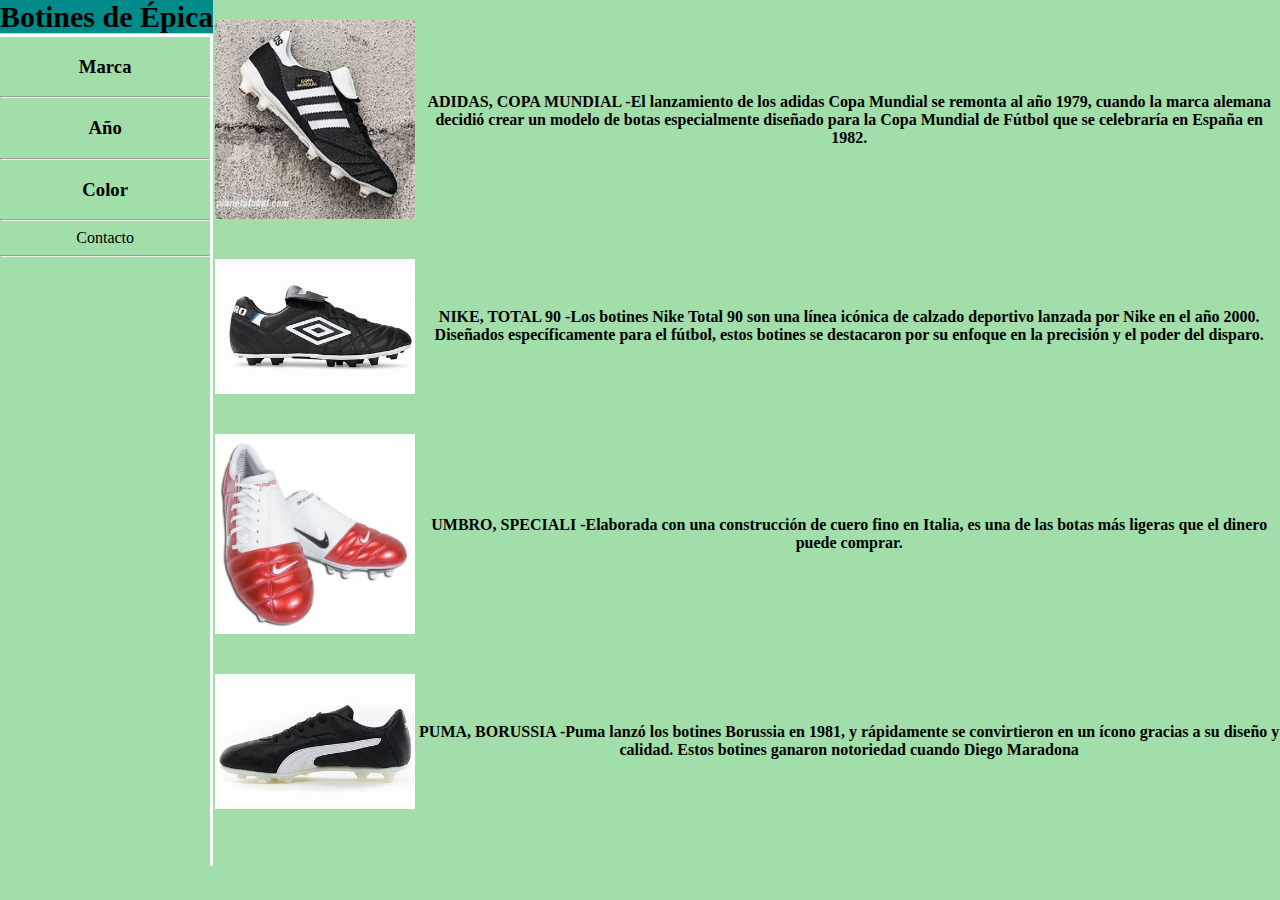
<file: index.html>
<!DOCTYPE html>
<html lang="esp">

<head>
    <meta name="keywords" content="BotinesDeEpica,futbol,botines de futbol,botas,adidas,nike">
    <meta name="description"
        content="Esta es una pagina en la que podes buscar cualquier botin de futbol que puedas imaginar">
    <link rel="stylesheet" href="./css/style.css">
    <link rel="shortcut icon" href="image/53188.png" type="image/x-icon">
    <meta charset="UTF-8">
    <meta name="viewport" content="width=device-width, initial-scale=1.0">
    <title>BotinesDeEpica</title>
</head>

<body>
    <section>
        <h1><a href="./index.html">Botines de Épica</a></h1>
        <article>
            <nav>
                <div class="MenuDeCostado">
                    <h3><a href="Page/Marca.html">Marca</a></h3>
                </div>
                <hr>
                <div class="MenuDeCostado">
                    <h3><a href="Page/Año.html">Año</a></h3>
                </div>
                <hr>
                <div class="MenuDeCostado">
                    <h3><a href="Page/color.html">Color</a></h3>
                </div>
                <hr>


                <div class="MenuDeCostado"><a href="Page/contacto.html">Contacto</a></div>
                <hr>
            </nav>
        </article>
    </section>

    <img class="fotoN1" src="./image/AdidasCopa.jpg">
    <img class="fotoN2" src="image/BotinesUmbro.jpg">
    <img class="fotoN3" src="./image/nikerojos.jpg">
    <img class="fotoN4" src="./image/PumaBorussia.jpg">

    <div class="DesBotinAdi">
        <h4>ADIDAS, COPA MUNDIAL -El lanzamiento de los adidas Copa Mundial se remonta al año 1979, cuando la marca
            alemana decidió crear un modelo de botas especialmente diseñado para la Copa Mundial de Fútbol que se
            celebraría en España en 1982.</h4>
    </div>
    <div class="DesBotNik">
        <h4>NIKE, TOTAL 90 -Los botines Nike Total 90 son una línea icónica de calzado deportivo lanzada por Nike en el
            año
            2000. Diseñados específicamente para el fútbol, estos botines se destacaron por su enfoque en la precisión y
            el
            poder del disparo.</h4>
    </div>
    <div class="DesbotUmb">
        <h4>UMBRO, SPECIALI -Elaborada con una construcción de cuero fino en Italia, es una de las botas más ligeras que
            el
            dinero puede comprar.</h4>
    </div>
    <div class="DesBotPum">
        <h4>PUMA, BORUSSIA -Puma lanzó los botines Borussia en 1981, y rápidamente se convirtieron en un ícono gracias a
            su
            diseño y calidad. Estos botines ganaron notoriedad cuando Diego Maradona</h4>
    </div>
</body>

</html>
</file>
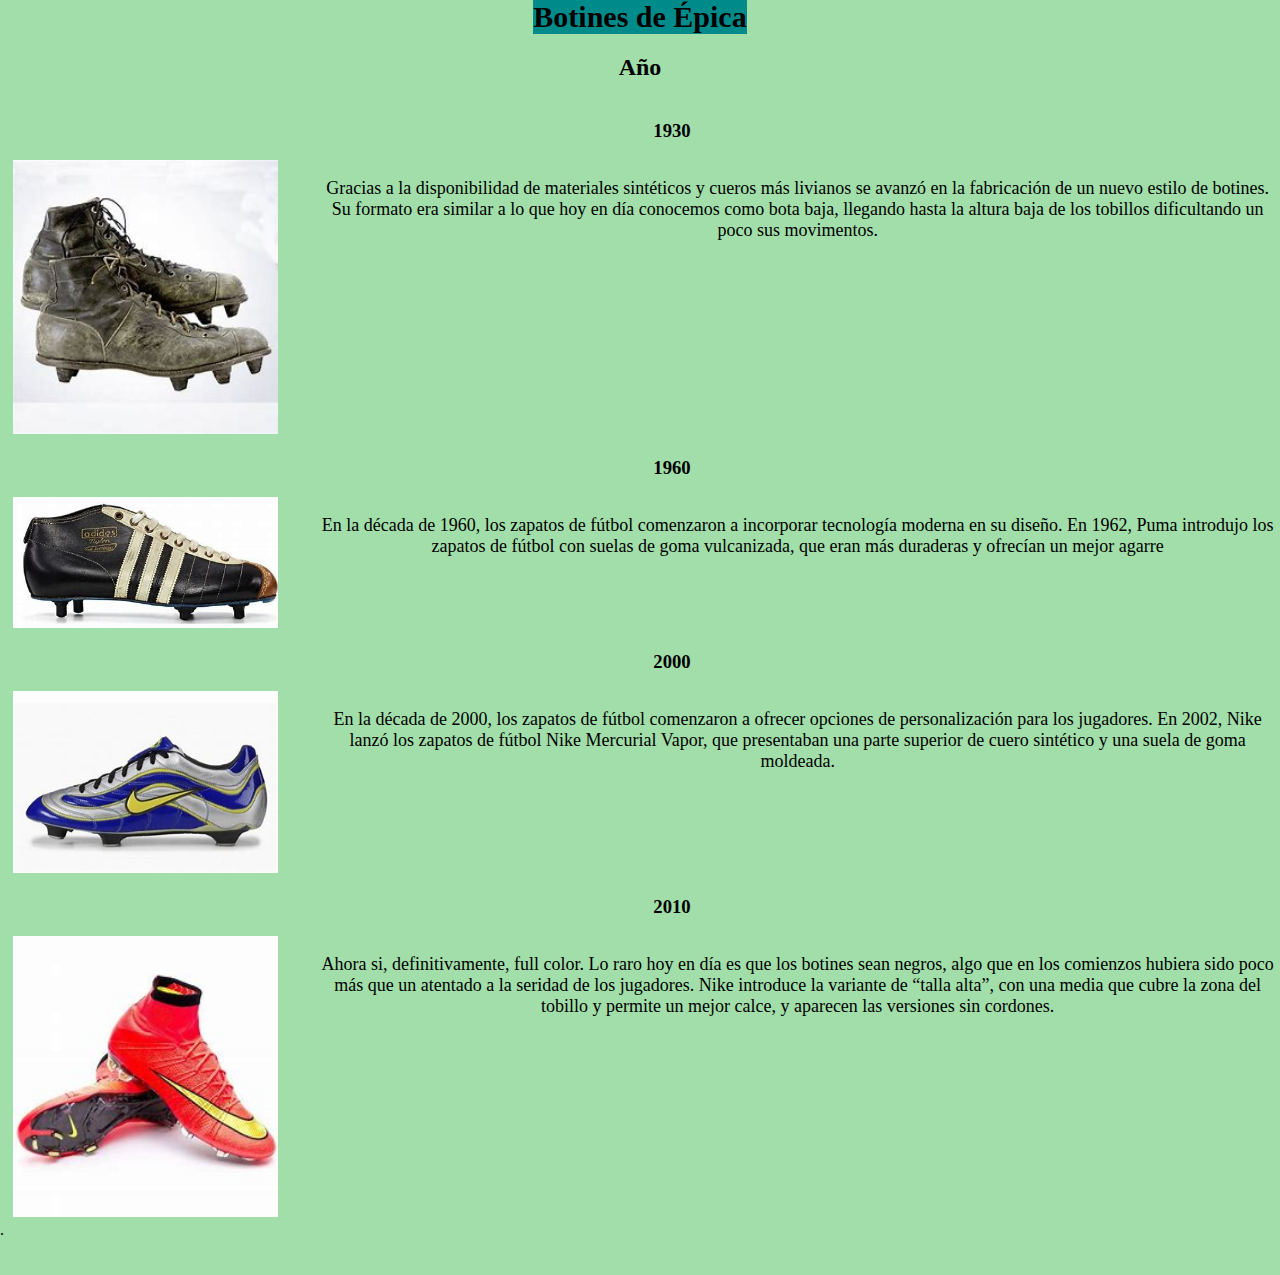
<file: Page/Año.html>
<!DOCTYPE html>
<html lang="esp">

<head>
    <meta name="keywords" content="botines,futbol,botines de futbol,botas,adidas,nike">
    <meta name="description"
        content="Esta es una pagina en la que podes buscar cualquier botin de futbol ordenado por decadas">
    <link rel="stylesheet" href="../css/stiloCOLOR.css">
    <link rel="shortcut icon" href="../image/53188.png" type="image/x-icon">
    <meta charset="UTF-8">
    <meta name="viewport" content="width=device-width, initial-scale=1.0">
    <title>Año | BotinesDeEpica</title>
</head>

<body>
    <h1><a href="../index.html">Botines de Épica</a></h1>
    .<h2>Año</h2>
    <br>
    <div class="arriba">
        <h3>1930</h3>
    </div>
    <div class="viejos"><img src="../image/Botines1930.jpg"></div>
    <div class="textouno">
        <p>Gracias a la disponibilidad de materiales sintéticos y cueros más livianos se avanzó en la fabricación de un
            nuevo estilo de botines. Su formato era similar a lo que hoy en día conocemos como bota baja, llegando hasta
            la
            altura baja de los tobillos dificultando un poco sus movimentos.</p>
    </div>
    <br>
    <div class="sesenta">
        <h3>1960</h3>
    </div>
    <div class="medios"><img src="../image/Botines1960.jpg"></div>
    <div class="textodos">
        <p>En la década de 1960, los zapatos de fútbol comenzaron a incorporar tecnología moderna en su diseño. En 1962,
            Puma introdujo los zapatos de fútbol con suelas de goma vulcanizada, que eran más duraderas y ofrecían un
            mejor
            agarre</p>
    </div>
    <br>
    <div class="cero">
        <h3>2000</h3>
    </div>
    <div class="nuevos"><img src="../image/Botines2000.jpg"></div>
    <div class="textotres">
        <p>En la década de 2000, los zapatos de fútbol comenzaron a ofrecer opciones de personalización para los
            jugadores.
            En 2002, Nike lanzó los zapatos de fútbol Nike Mercurial Vapor, que presentaban una parte superior de cuero
            sintético y una suela de goma moldeada.</p>
    </div>
    <br>
    <div class="diez">
        <h3>2010</h3>
    </div>
    <div class="futu"><img src="../image/Botines2010.jpg"></div>
    <div class="textocuatro">
        <p>Ahora si, definitivamente, full color. Lo raro hoy en día es que los botines sean negros, algo que en los
            comienzos hubiera sido poco más que un atentado a la seridad de los jugadores. Nike introduce la variante de
            “talla alta”, con una media que cubre la zona del tobillo y permite un mejor calce, y aparecen las versiones
            sin
            cordones. </p>
    </div>
</body>

</html>
</file>
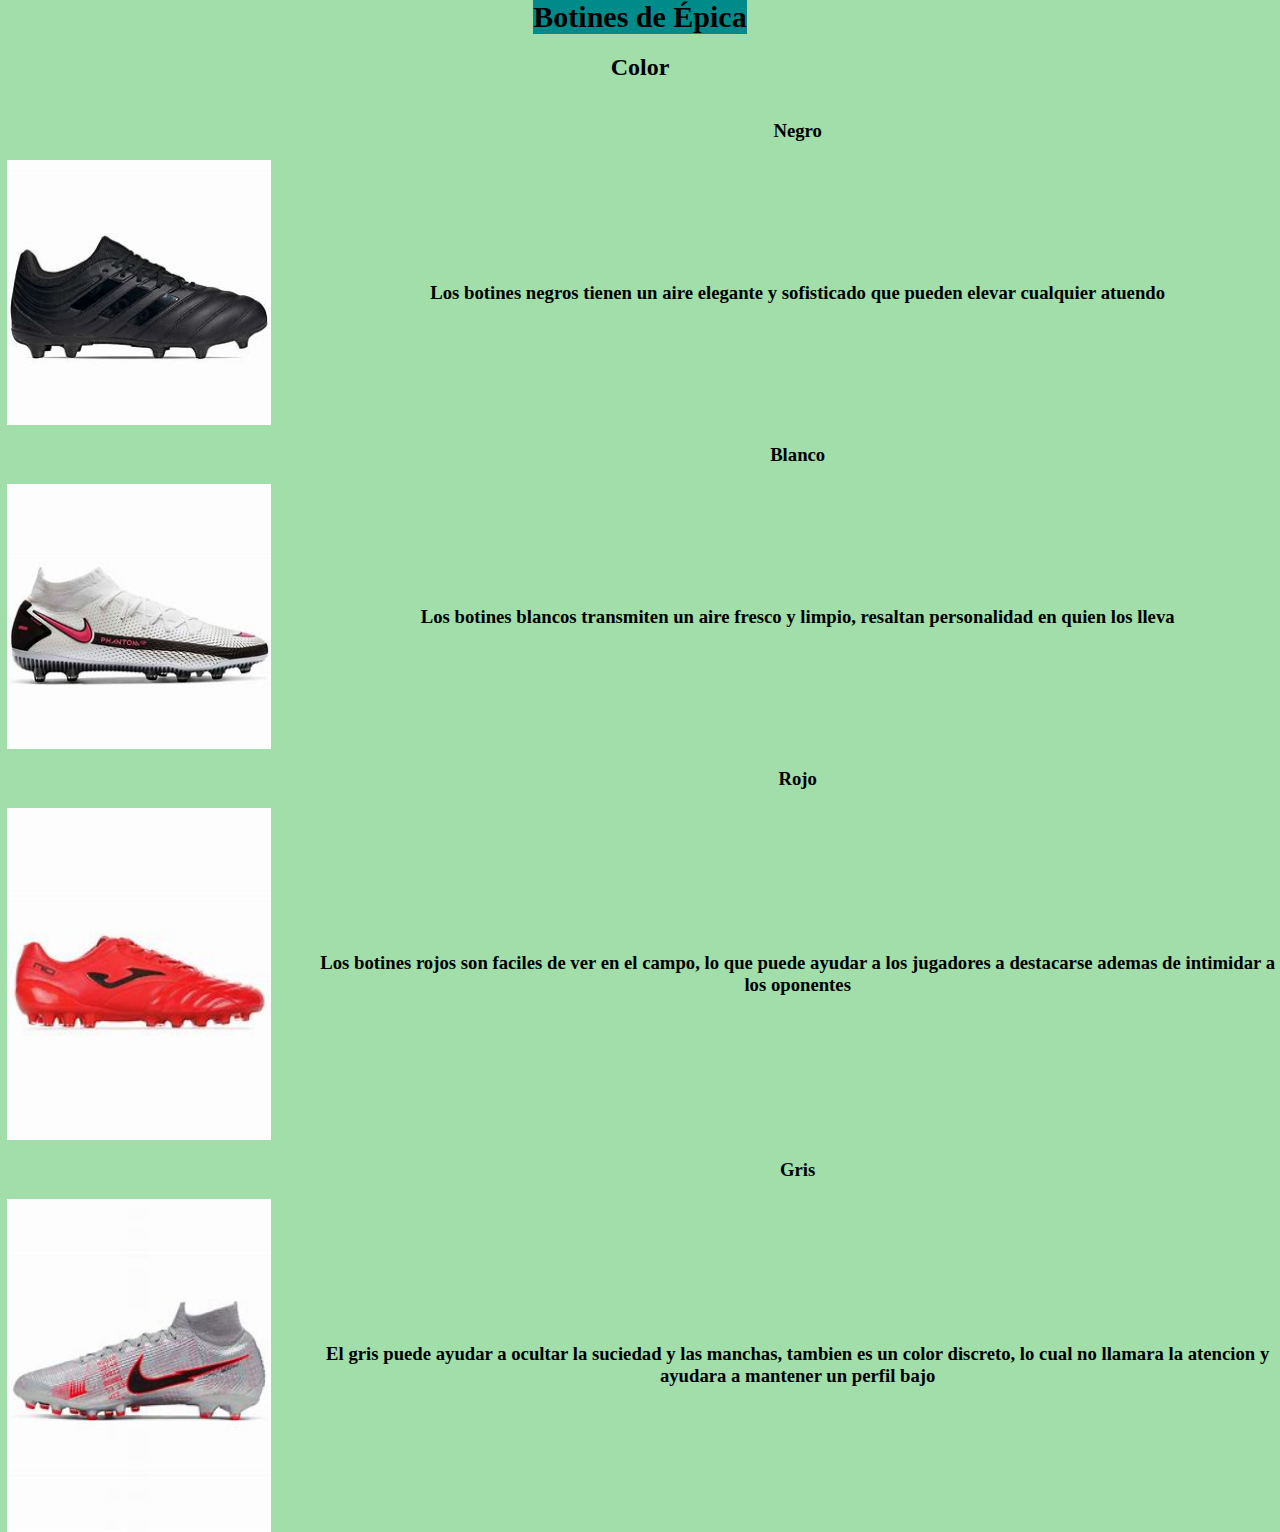
<file: Page/color.html>
<!DOCTYPE html>
<html lang="esp">

<head>
    <meta name="keywords" content="marcas,botines,futbol,botines de futbol,botas,adidas,nike">
    <meta name="description"
        content="Esta es una pagina en la que podes buscar cualquier botin de futbol que puedas ordenado por colores">
    <link rel="stylesheet" href="../css/stiloCOLOR.css">
    <link rel="shortcut icon" href="../image/53188.png" type="image/x-icon">
    <meta charset="UTF-8">
    <meta name="viewport" content="width=device-width, initial-scale=1.0">
    <title>Color | BotinesDeEpica</title>
</head>

<body>
    <h1><a href="../index.html">Botines de Épica</a></h1>
    <h2>Color</h2>
    <br><br>
    <h3>Negro</h3>
    <img src="../image/2BotinNegro.jpg">
    <h3>Los botines negros tienen un aire elegante y sofisticado que pueden elevar cualquier atuendo</h3>
    <br>
    <h3>Blanco</h3>
    <img src="../image/2BotinBlanco.png">
    <h3>Los botines blancos transmiten un aire fresco y limpio, resaltan personalidad en quien los lleva</h3>
    <br>
    <h3>Rojo</h3>
    <img src="../image/2BotinRojo.jpg">
    <h3>Los botines rojos son faciles de ver en el campo, lo que puede ayudar a los jugadores a destacarse ademas de
        intimidar a los oponentes</h3>
    <br>
    <h3>Gris</h3>
    <img src="../image/2BotinGris.jpg">
    <h3>El gris puede ayudar a ocultar la suciedad y las manchas, tambien es un color discreto, lo cual no llamara la
        atencion y ayudara a mantener un perfil bajo</h3>
</body>

</html>
</file>
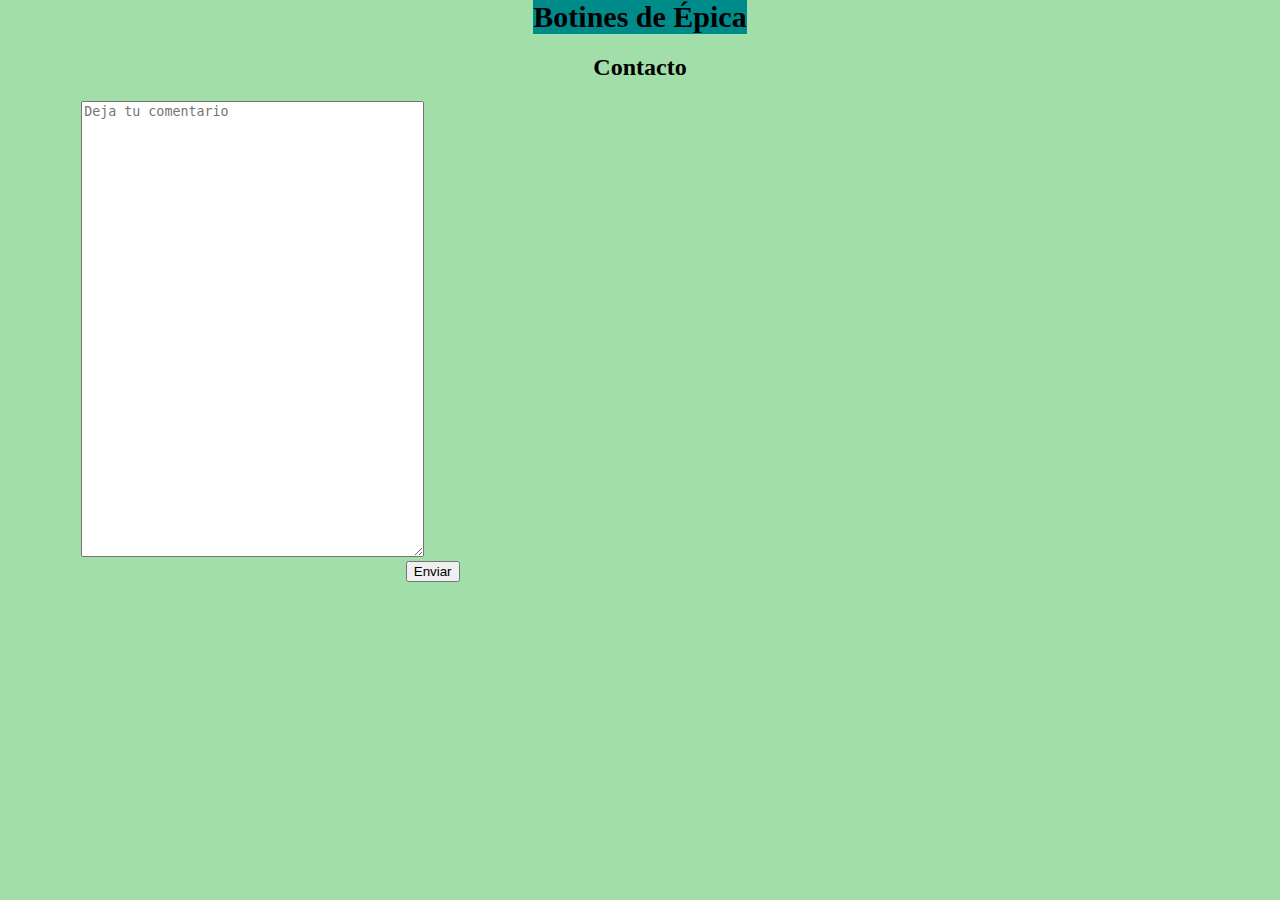
<file: Page/contacto.html>
<!DOCTYPE html>
<html lang="esp">

<head>
    <meta name="keywords" content="BotinesDeEpica,contacto,comentario">
    <meta name="description" content="Esta es la seccion para poder dejar comentarios">
    <link rel="stylesheet" href="../css/stiloMarca.css">
    <link rel="shortcut icon" href="../image/53188.png" type="image/x-icon">
    <meta charset="UTF-8">
    <meta name="viewport" content="width=device-width, initial-scale=1.0">
    <title>Contacto | BotinesDeEpica</title>
</head>

<body>
    <h1><a href="../index.html">Botines de Épica</a></h1>
    <h2>Contacto</h2>
    <form action="#" method="GET">
        <textarea rows="30" cols="40" placeholder="Deja tu comentario"></textarea><br>
        <input type="submit" value="Enviar">
    </form>
</body>

</html>
</file>
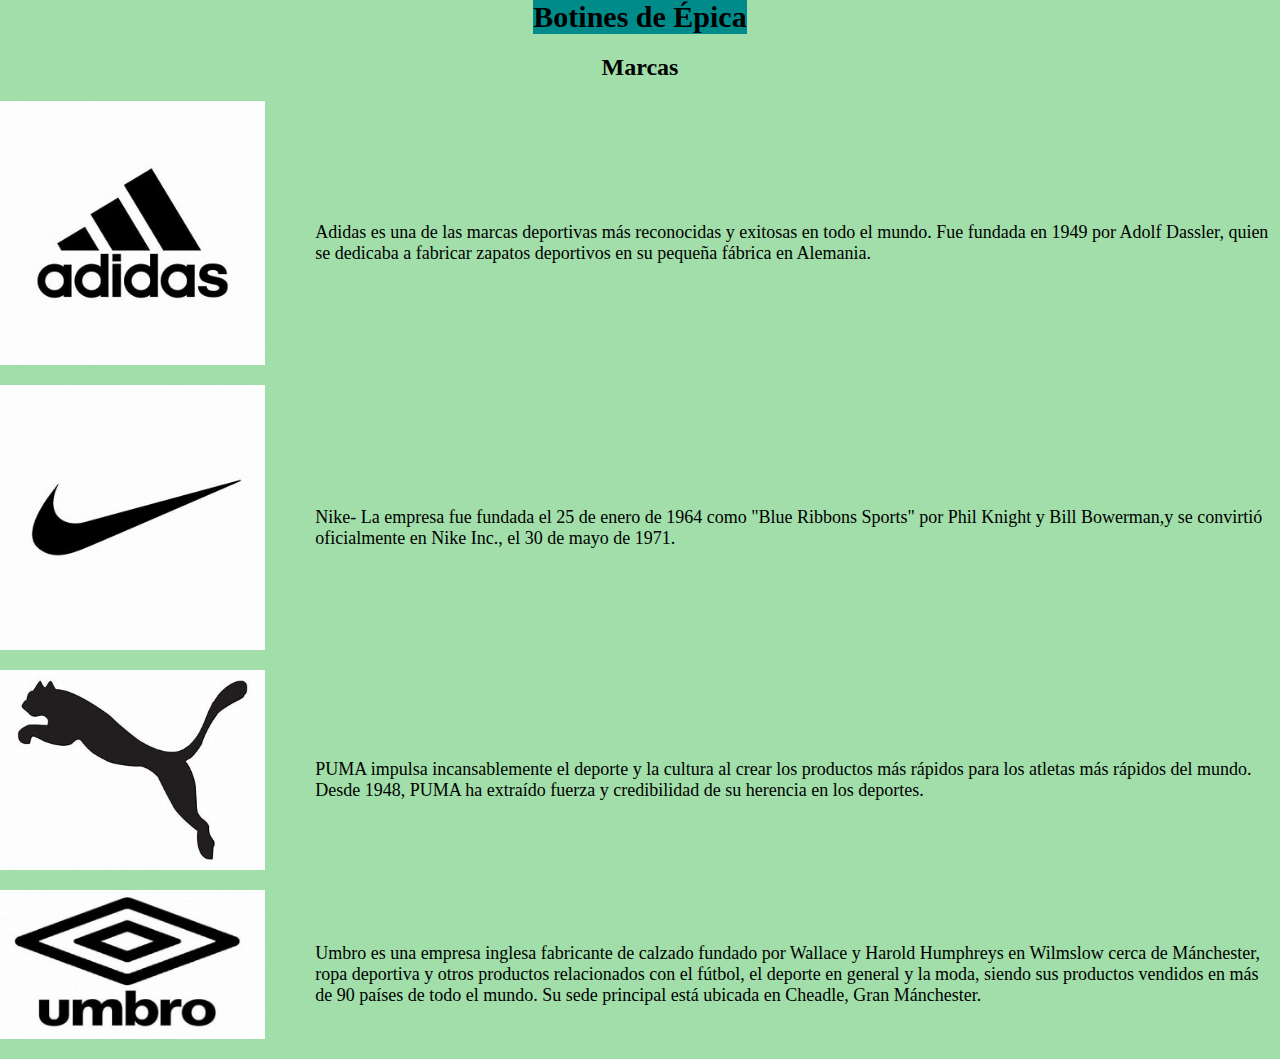
<file: Page/Marca.html>
<!DOCTYPE html>
<html lang="esp">

<head>
    <meta name="keywords" content="marcas,botines,futbol,botines de futbol,botas,adidas,nike">
    <meta name="description"
        content="Esta es una pagina en la que podes buscar cualquier botin de futbol que puedas ordenado por marcas">
    <link rel="stylesheet" href="../css/stiloMarca.css">
    <link rel="shortcut icon" href="../image/53188.png" type="image/x-icon">
    <meta charset="UTF-8">
    <meta name="viewport" content="width=device-width, initial-scale=1.0">
    <title>Marcas | BotinesDeEpica</title>
</head>

<body>
    <h1><a href="../index.html">Botines de Épica</a></h1>
    <h2>Marcas</h2>

    <img class="LogoN1" src="../image/logoadidasth.jpg">
    <p>Adidas es una de las marcas deportivas más reconocidas y exitosas en todo el mundo. Fue fundada en 1949 por Adolf
        Dassler, quien se dedicaba a fabricar zapatos deportivos en su pequeña fábrica en Alemania.</p>
    <img class="LogoN2" src="../image/LOGONIKEth.jpg">
    <p>Nike- La empresa fue fundada el 25 de enero de 1964 como "Blue Ribbons Sports" por Phil Knight y Bill Bowerman,y
        se convirtió oficialmente en Nike Inc., el 30 de mayo de 1971. </p>
    <img class="LogoN3" src="../image/LOGOPUMAth.jpg">
    <p>PUMA impulsa incansablemente el deporte y la cultura al crear los productos más rápidos para los atletas más
        rápidos del mundo. Desde 1948, PUMA ha extraído fuerza y credibilidad de su herencia en los deportes.</p>
    <img class="LogoN4" src="../image/LOGOUMBROcambioth.jpg">
    <p>Umbro es una empresa inglesa fabricante de calzado fundado por Wallace y Harold Humphreys en Wilmslow
        cerca de Mánchester, ropa deportiva y otros productos relacionados con el fútbol, el deporte en general y la
        moda, siendo sus productos vendidos en más de 90 países de todo el mundo. Su sede principal está ubicada en
        Cheadle, Gran Mánchester.</p>
</body>

</html>
</file>
<file: css/style.css>
body {
  display: inline-flex;
  font-family: Georgia, "Times New Roman", Times, serif;
  background-color: rgb(161, 222, 169);
  padding: 0px;
  margin: 0px;
  width: 100%;
  align-items: normal;
}

section h1 {
  display: inline;
  font-size: 30px;
  width: 40%;
}

article {
  margin-top: 0%;
  margin-left: 0%;
  margin-bottom: 0%;
  border-right: solid white;
  border-top: solid white;
  height: 100%;
}

img {
  width: 200px;
  margin: 1%;
  margin-top: 20px;
  margin-bottom: 20px;
  margin-right: 5px;
}

h1 {
  background-color: darkcyan;
}

h4 {
  text-align: center;
  align-self: center;
}

div {
  align-self: center;
  text-align: center;
}

.MenuDeCostado {
  text-decoration: none;
}

a {
  text-decoration: none;
  color: black;
}

img {
  display: flex;
  flex-direction: column;
}

body {
  display: grid;
  grid-template-areas: "navega foto1 desc1" "navega foto2 desc2" "navega foto3 desc3" "navega foto4 desc4";
  grid-template-rows: auto;
}

h1 {
  grid-area: titulo;
}

section {
  grid-area: navega;
}

.fotoN1 {
  grid-area: foto1;
}

.fotoN2 {
  grid-area: foto2;
}

.fotoN3 {
  grid-area: foto3;
}

.fotoN4 {
  grid-area: foto4;
}

.DesBotinAdi {
  grid-area: desc1;
}

.DesBotNik {
  grid-area: desc2;
}

.DesbotUmb {
  grid-area: desc3;
}

.DesBotPum {
  grid-area: desc4;
}

@media (min-width:566px) and (max-width: 768px) {
  body {
    display: grid;
    grid-template-areas: "titulo titulo" "navega navega" "foto1 desc1" "foto2 desc2" "foto3 desc3" "foto4 desc4";
  }

}

@media screen and (max-width: 566px) {
  body {
    display: grid;
    grid-template-areas: "titulo " "navega " "foto1 " "desc1" "foto2 " "desc2" "foto3" "desc3" "foto4" "desc4";
  }

  img {
    padding-left: 13%;
  }

  h1 {
    grid-area: titulo;
  }

  article {
    grid-area: navega;
  }

  .fotoN1 {
    grid-area: foto1;
  }

  .fotoN2 {
    grid-area: foto3;
  }

  .fotoN3 {
    grid-area: foto2;
  }

  .fotoN4 {
    grid-area: foto4;
  }

  img {
    margin-top: 2px;
    margin-bottom: 2px;
    margin-left: 10%;
    margin-right: 10%;
    align-items: center;
  }

  .fotoN1 {
    margin-top: 60px;
  }

  nav {
    text-align: center;
  }
}
</file>
<file: css/stiloCOLOR.css>
body {
  display: inline;
  font-family: Georgia, 'Times New Roman', Times, serif;
  background-color: rgb(161, 222, 169);
  padding: 0px;
  margin: 0px;
  width: 100%;
  align-items: normal;
}

h1 {
  display: inline;
  justify-self: center;
  font-size: 30px;

  background-color: darkcyan;
  text-decoration: none;
  display: block;
  margin-top: 0%;
  margin-left: 0%;
  margin-bottom: 0%;

}

h2 {
  justify-self: center;

}







a {
  text-decoration: none;
  color: black;

}



img {
  width: 7cm;
  justify-self: center;
  align-self: center;
  margin-left: 5%;
}

h1 {
  grid-area: titulo;
}

h2 {
  grid-area: subt;
}

.arriba {
  grid-area: tope;
}

.sesenta {
  grid-area: milnuevese;
}

.cero {
  grid-area: dosmil;
}

.diez {
  grid-area: ten;
}

.viejos {
  grid-area: foto1;
}

.medios {
  grid-area: foto2;
}

.nuevos {
  grid-area: foto3;
}

.futu {
  grid-area: foto4;
}

.textouno {
  grid-area: text1;
}

.textodos {
  grid-area: text2;
}

.textotres {
  grid-area: text3;
}

.textocuatro {
  grid-area: text4;
}

body {
  display: grid;
  grid-template-areas:
    "titulo titulo "
    "subt subt "
    "tope tope"
    "foto1 text1"
    "milnuevese milnuevese"
    "foto2 text2"
    "dosmil dosmil"
    "foto3 text3"
    "ten ten"
    "foto4 text4"

}

p {
  align-self: center;
  text-align: center;
  align-items: center;
  justify-content: center;
}

@media screen and (max-width: 500px) {
  body {
    display: grid;
    grid-template-areas:
      "titulo"
      "subt"
      "tope"
      "foto1"
      "text1"
      "milnuevese"
      "foto2"
      "text2"
      "dosmil"
      "foto3"
      "text3"
      "ten"
      "foto4"
      "text4"
  }
}

h3 {
  align-self: center;
  text-align: center;
  font-family: 'Times New Roman', Times, serif;
  margin-left: 5%;
}

img {
  align-content: center;
}

p {
  font-size: large;
  margin-left: 5%;
  align-self: center;
  font-family: 'Times New Roman', Times, serif;
}
</file>
<file: css/stiloMarca.css>
body {
  display: inline;
  font-family: Georgia, 'Times New Roman', Times, serif;
  background-color: rgb(161, 222, 169);
  padding: 0px;
  margin: 0px;
  width: 100%;
  align-items: normal;
}

h1 {
  display: inline;
  justify-self: center;
  font-size: 30px;

  background-color: darkcyan;
  text-decoration: none;
  display: block;
  margin-top: 0%;
  margin-left: 0%;
  margin-bottom: 0%;

}

h2 {
  justify-self: center;

}

h3 {
  justify-self: auto;

}


a {
  text-decoration: none;
  color: black;

}

body {
  display: grid;
  grid-template-areas:
    "titulo titulo"
    "subt subt"
    "adi nik"
    "pum umb"
}

img {
  width: 7cm;
  justify-self: center;
  margin-bottom: 20px;
}

h1 {
  grid-area: titulo;
}

h2 {
  grid-area: subt;
}



@media screen and (max-width: 500px) {
  body {
    display: grid;
    grid-template-areas:
      "titulo "
      "subt "
      "adi "
      "nik "
      "pum "
      "umb "
  }
}

img {
  justify-content: center;

}

h3 {
  justify-self: center;
}

p {
  align-self: center;
  margin-left: 5%;
  font-family: 'Times New Roman', Times, serif;
  font-size: large;
}

textarea {
  margin-left: 10%;
}

input {
  margin-left: 50%;
}
</file>
